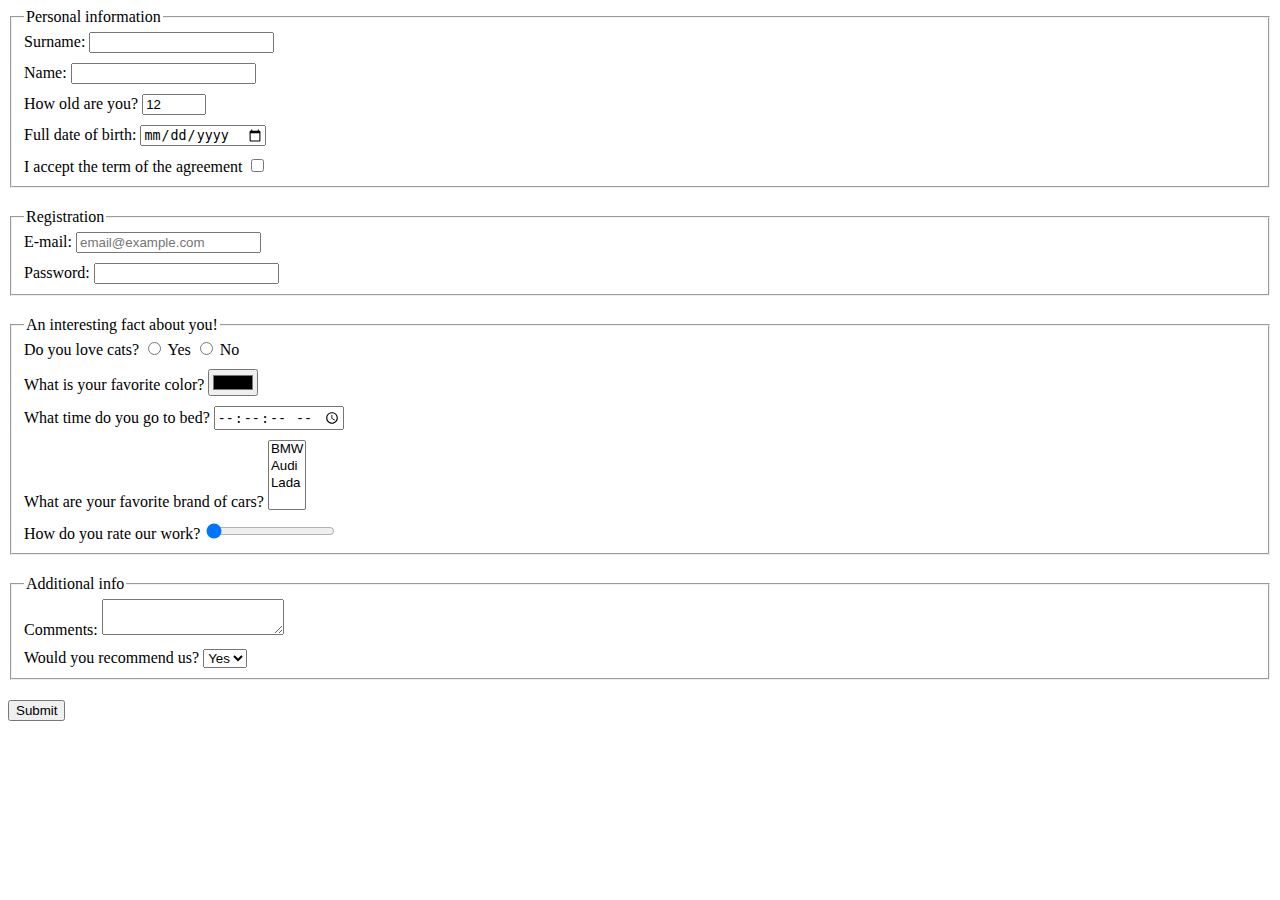
<file: index.html>
<!doctype html><html lang="en"><head><meta charset="UTF-8"><meta name="viewport" content="width=device-width, user-scalable=no, initial-scale=1.0, maximum-scale=1.0, minimum-scale=1.0"><meta http-equiv="X-UA-Compatible" content="ie=edge"><title>HTML Form</title><link rel="stylesheet" href="style.9bb32684.css"></head><body> <form autocomplete="off" method="post" action="https://mate-academy-form-lesson.herokuapp.com/create-application" onsubmit="onSubmit()"> <script type="text/javascript" src="main.5883b77c.js"></script> <fieldset> <legend>Personal information</legend> <label class="field"> Surname: <input type="text" required></label> <label class="field"> Name: <input type="text" required autocomlete="off"> </label> <label class="field age"> How old are you? <input type="number" value="12" min="12" max="100"> </label> <label class="field"> Full date of birth: <input type="date"></label> <label class="field"> I accept the term of the agreement <input type="checkbox" required></label> </fieldset> <fieldset> <legend>Registration</legend> <label class="field">E-mail: <input type="email" placeholder="email@example.com" autocomplete="off"></label> <label class="field">Password: <input type="password" autocomplete="off"></label> </fieldset> <fieldset> <legend>An interesting fact about you!</legend> <label class="field">Do you love cats? <input type="radio" name="question" value="y"> Yes <input type="radio" name="question" value="n"> No </label> <label class="field">What is your favorite color? <input type="color"></label> <label class="field">What time do you go to bed? <input type="time" step="2"></label> <label class="field">What are your favorite brand of cars? <select name="cars" multiple> <option>BMW</option> <option>Audi</option> <option>Lada</option> </select> </label> <label class="field">How do you rate our work? <input type="range" value="0" max="11"></label> </fieldset> <fieldset> <legend>Additional info</legend> <label class="field">Comments: <textarea autocomplete="off"></textarea></label> <label class="field">Would you recommend us? <select> <option selected>Yes</option> <option>No</option> </select> </label> </fieldset> </form> <button type="submit">Submit</button> </body></html>
</file>
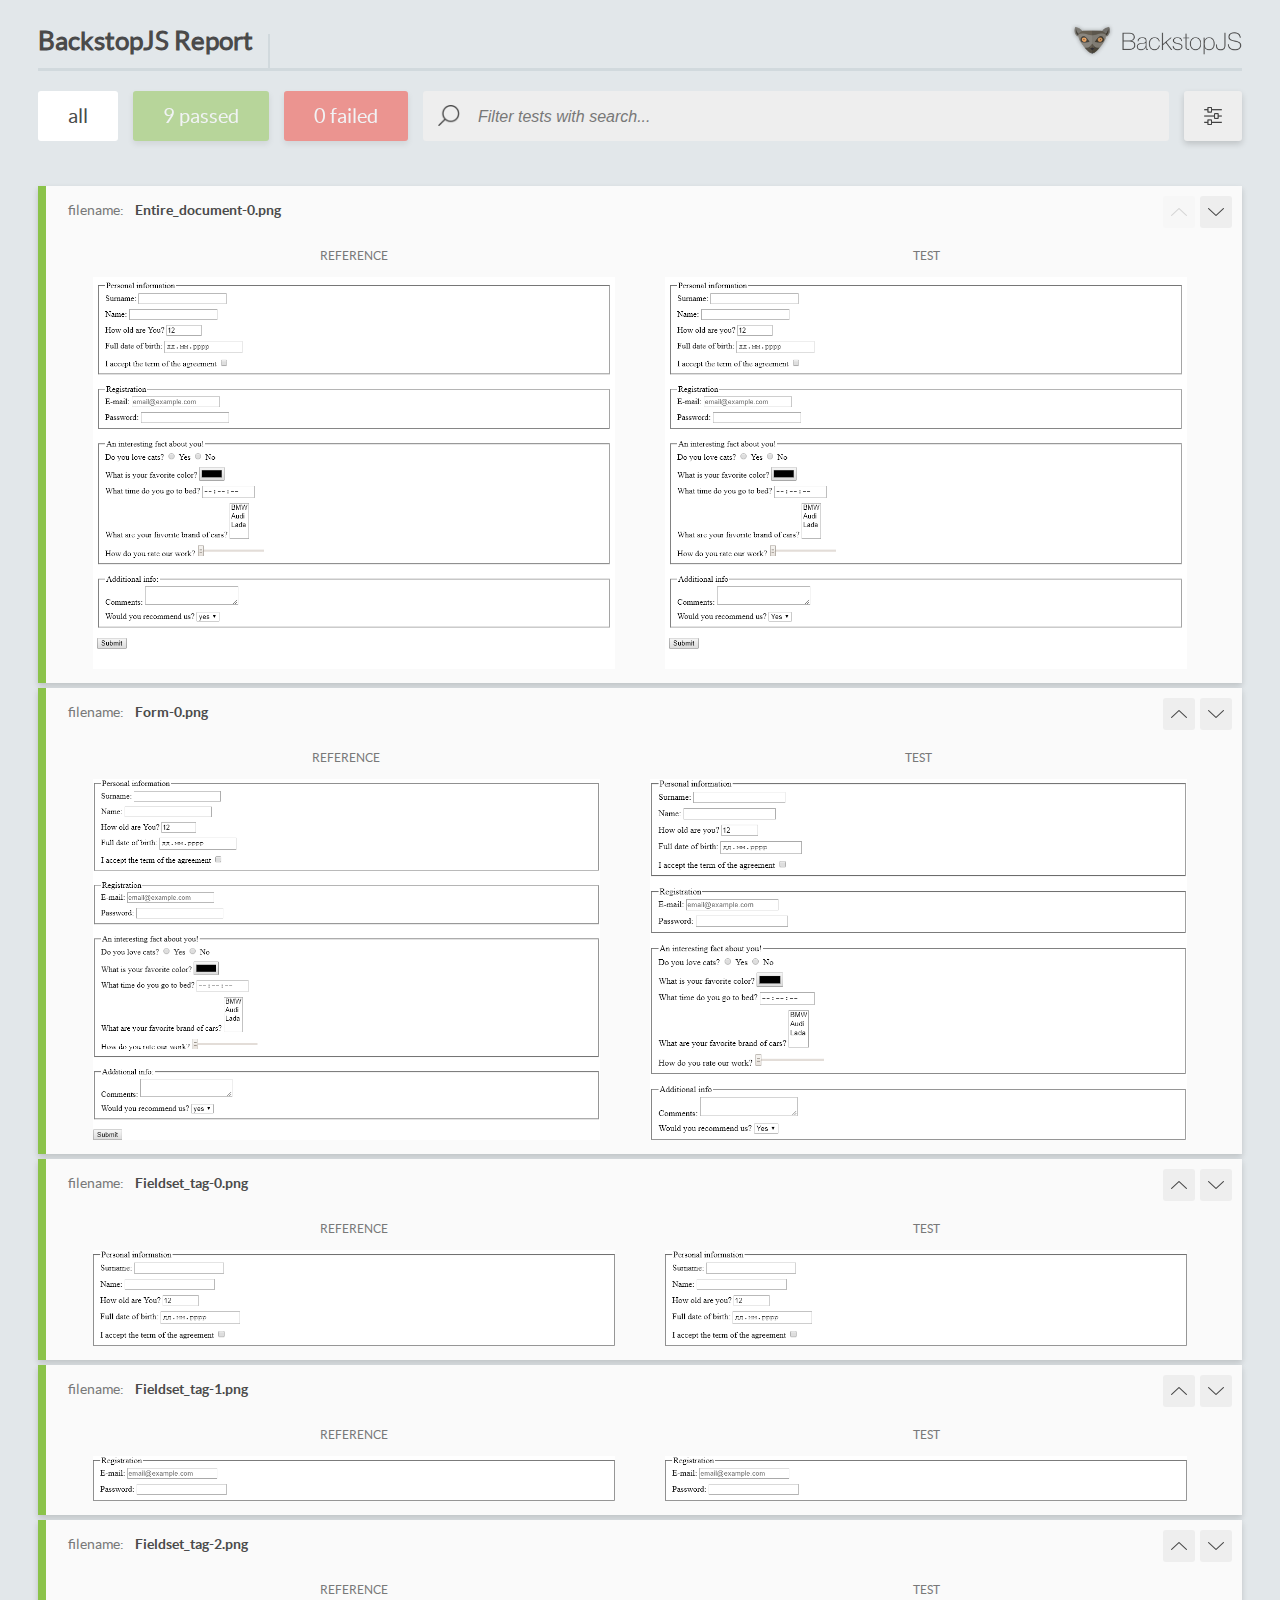
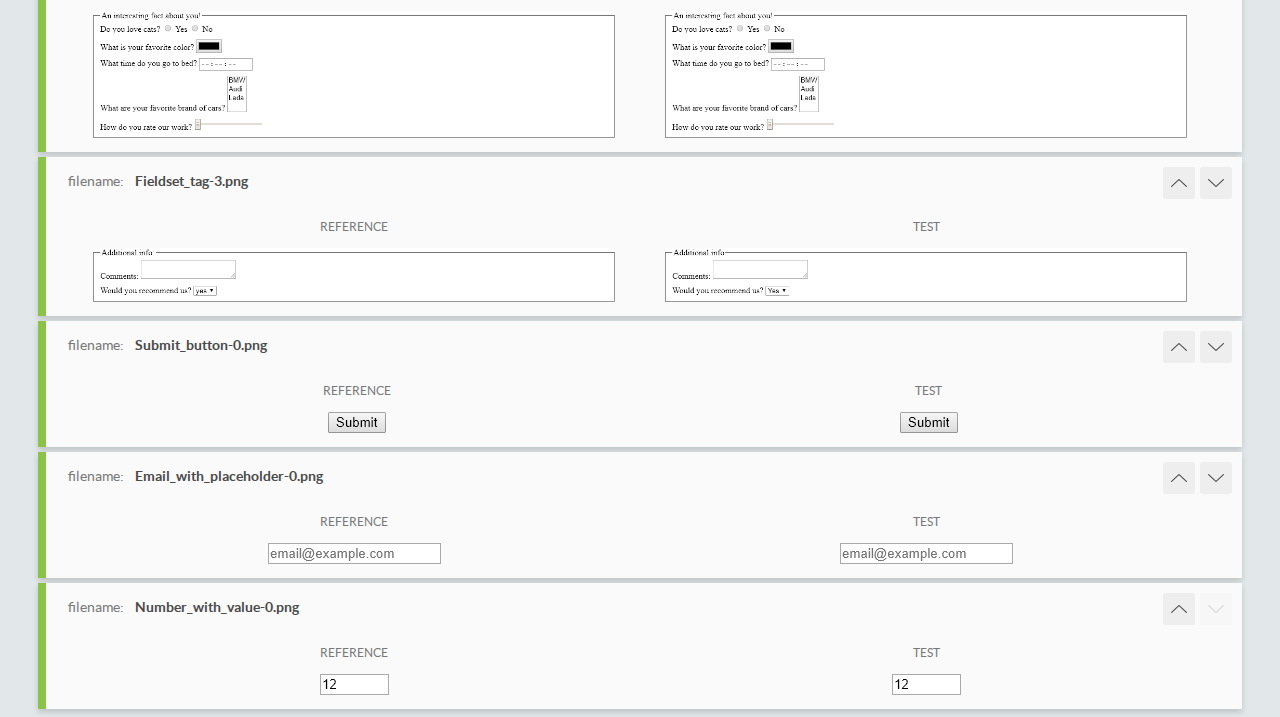
<file: report/html_report/index.html>
<!DOCTYPE html>
<html>
  <head>
    <meta charset="utf-8">
    <title>BackstopJS Report</title>

    <style>
      @font-face {
          font-family: 'latoregular';
          src: url('./assets/fonts/lato-regular-webfont.woff2') format('woff2'),
              url('./assets/fonts/lato-regular-webfont.woff') format('woff');
          font-weight: 400;
          font-style: normal;
      }
      @font-face {
          font-family: 'latobold';
          src: url('./assets/fonts/lato-bold-webfont.woff2') format('woff2'),
              url('./assets/fonts/lato-bold-webfont.woff') format('woff');
          font-weight: 700;
          font-style: normal;
      }

      .ReactModal__Body--open {
          overflow: hidden;
      }
      .ReactModal__Body--open .header {
        display: none;
      }

    </style>
  </head>
  <body style="background-color: #E2E7EA">
    <div id="root">

    </div>
    <script type="text/javascript">
      function report (report) { // eslint-disable-line no-unused-vars
        window.tests = report;
      }
    </script>
    <script type="text/javascript" src="config.js"></script>
    <script type="text/javascript" src="index_bundle.js"></script>
  </body>
</html>
</file>
<file: style.9bb32684.css>
html{margin:0}.field{display:block;margin-bottom:10px}fieldset{margin-bottom:20px;padding-bottom:0}
/*# sourceMappingURL=style.9bb32684.css.map */
</file>
